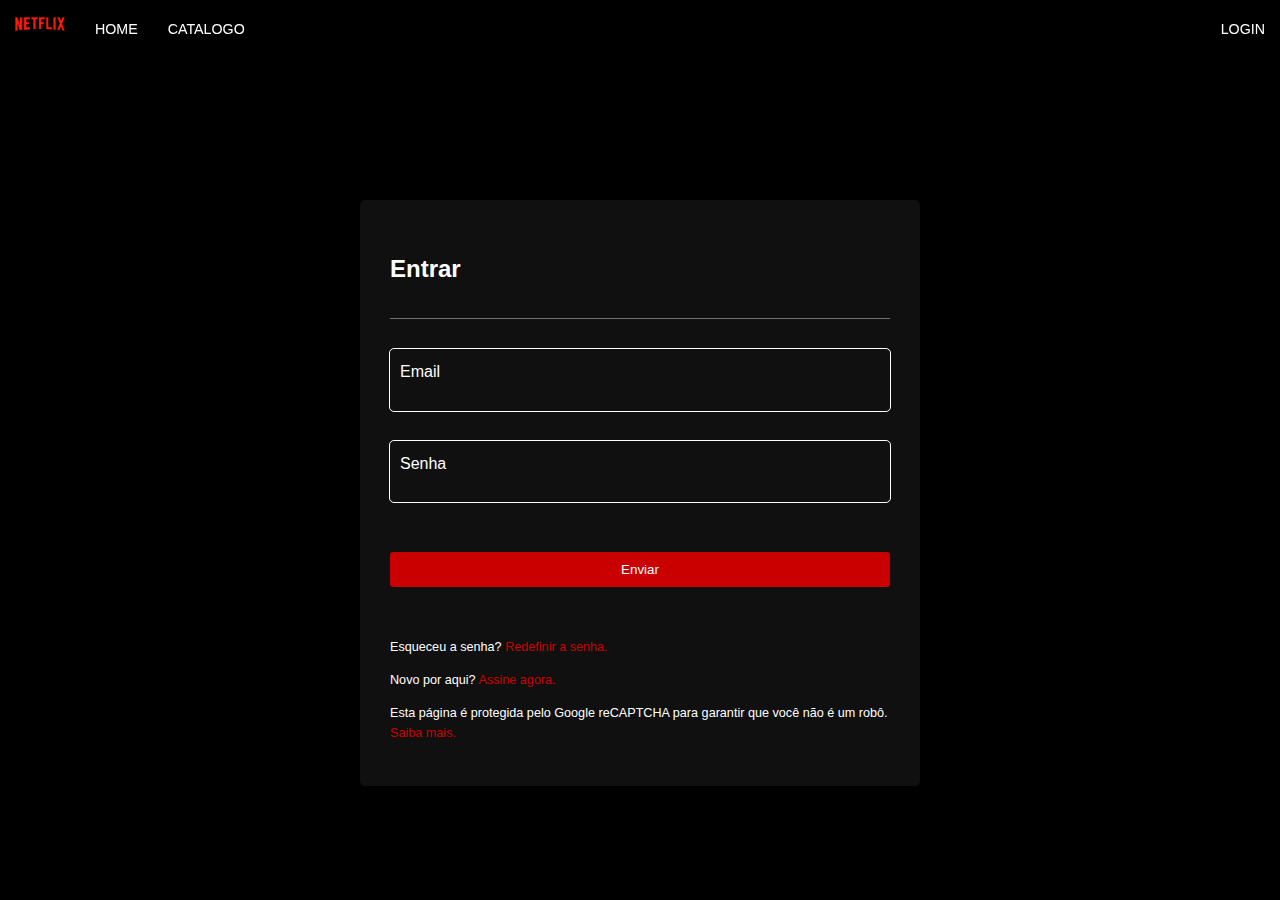
<file: login/login.html>
<!DOCTYPE html>
<html lang="en">

<head>
  <meta charset="UTF-8">
  <meta http-equiv="X-UA-Compatible" content="IE=edge">
  <meta name="viewport" content="width=device-width, initial-scale=1.0">
  <title>Document</title>
  <link rel="stylesheet" href="../assets/css/style.css">
  <link rel="stylesheet" href="../assets/css/style-card.css">
  <link href="//maxcdn.bootstrapcdn.com/font-awesome/4.1.0/css/font-awesome.min.css" rel="stylesheet">
  <link href="https://fonts.googleapis.com/css?family=Open+Sans&display=swap" rel="stylesheet">
</head>

<body>
  <nav>
    <div class="nav-itens">
      <div class="nav-logo">
        <a href="../index.html"><img src="../img/logo.jpg" alt=""></a>
      </div>
      <ul class="main-nav">
        <li><a href="../index.html">Home</a></li>
        <li><a href="#">Catalogo</a></li>
      </ul>

      <ul class="main-nav profile">
        <li><a href="login.html">Login</a></li>
      </ul>
    </div>
  </nav>

  <section class="card">
    <div class="card-content">
      <div class="card-title" id="login">
        <h2>Entrar</h2>

        <div class="card-itens">
          <div class="input-group">
            <label class="input-label">Email</label>
            <input type="email" name="email" class="input">
          </div>
        </div>

        <div class="card-itens">
          <div class="input-group">
            <label class="input-label">Senha</label>
            <input type="password" name="senha" class="input" name="email">
          </div>

          <div class="input-group">
            <button>Enviar</button>
          </div>
        </div>
        <div class="termos" id="termos-login">
          <p>Esqueceu a senha? <a href="rssenha.html">Redefinir a senha.</a></p>
          <p>Novo por aqui? <a href="../cadastro/cadastro.html">Assine agora.</a></p>
          <p>Esta página é protegida pelo Google reCAPTCHA para garantir que você não é um robô. <a href="">Saiba
              mais.</a></p>
        </div>
      </div>

    </div>
  </section>

</body>

</html>
</file>
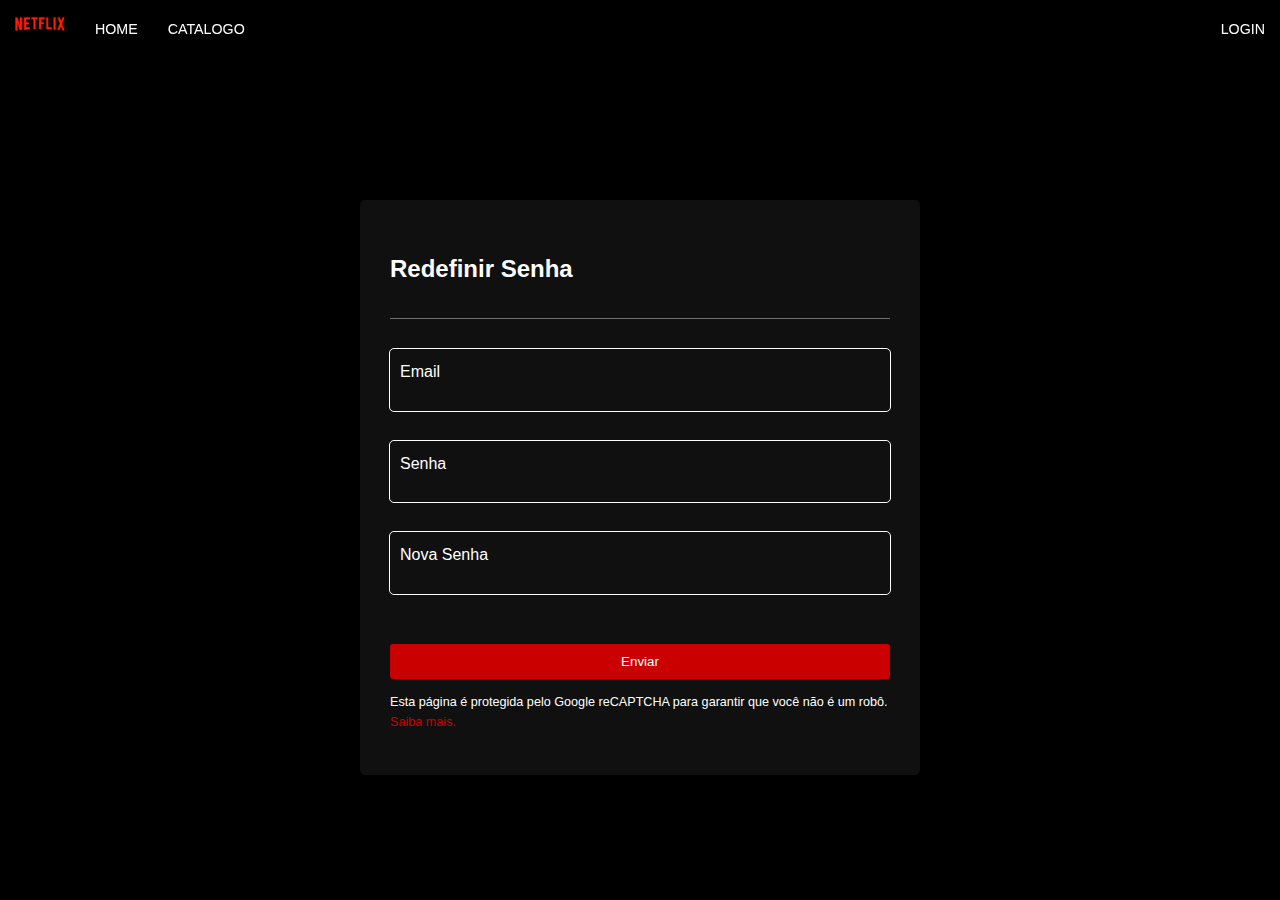
<file: login/rssenha.html>
<!DOCTYPE html>
<html lang="en">

<head>
  <meta charset="UTF-8">
  <meta http-equiv="X-UA-Compatible" content="IE=edge">
  <meta name="viewport" content="width=device-width, initial-scale=1.0">
  <title>Document</title>
  <link rel="stylesheet" href="../assets/css/style.css">
  <link rel="stylesheet" href="../assets/css/style-card.css">
  <link href="//maxcdn.bootstrapcdn.com/font-awesome/4.1.0/css/font-awesome.min.css" rel="stylesheet">
  <link href="https://fonts.googleapis.com/css?family=Open+Sans&display=swap" rel="stylesheet">
</head>

<body>
  <nav>
    <div class="nav-itens">
      <div class="nav-logo">
        <a href="../index.html"><img src="../img/logo.jpg" alt=""></a>
      </div>
      <ul class="main-nav">
        <li><a href="../index.html">Home</a></li>
        <li><a href="#">Catalogo</a></li>
      </ul>

      <ul class="main-nav profile">
        <li><a href="login.html">Login</a></li>
      </ul>
    </div>
  </nav>

  <section class="card">
    <div class="card-content">
      <div class="card-title" id="login">
        <h2>Redefinir Senha</h2>

        <div class="card-itens">
          <div class="input-group">
            <label class="input-label">Email</label>
            <input type="email" name="email" class="input">
          </div>
        </div>

        <div class="card-itens">
          <div class="input-group">
            <label class="input-label">Senha</label>
            <input type="password" name="senha" class="input">
          </div>
        </div>
        <div class="card-itens">
          <div class="input-group">
            <label class="input-label">Nova Senha</label>
            <input type="password" name="senhanv" class="input">
          </div>

          <div class="input-group">
            <button>Enviar</button>
          </div>
        </div>
        <div class="termos">
          <p>Esta página é protegida pelo Google reCAPTCHA para garantir que você não é um robô. <a href="">Saiba
              mais.</a></p>
        </div>
      </div>

    </div>
  </section>

</body>

</html>
</file>
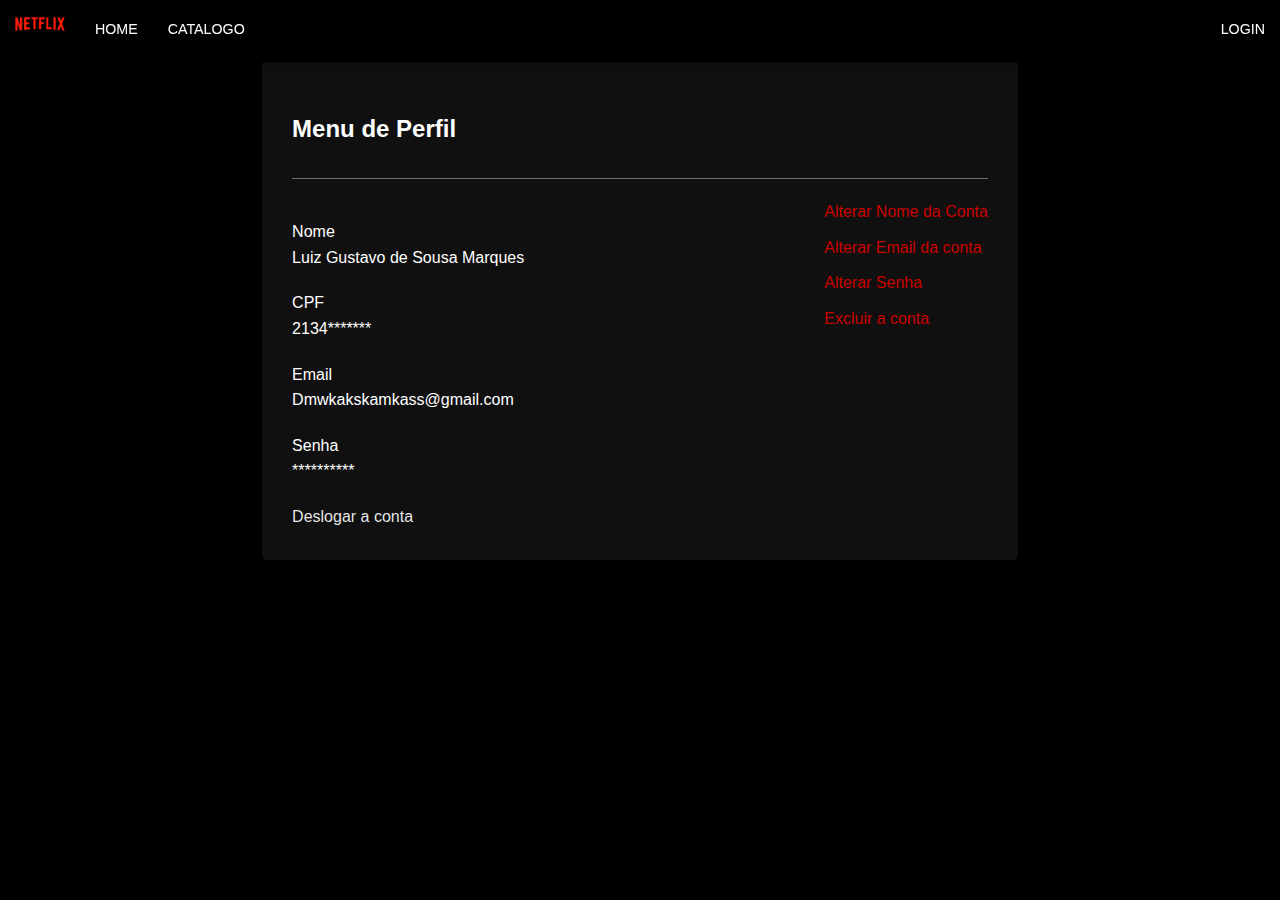
<file: perfil/perfil.html>
<!DOCTYPE html>
<html lang="en">

<head>
    <meta charset="UTF-8">
    <meta http-equiv="X-UA-Compatible" content="IE=edge">
    <meta name="viewport" content="width=device-width, initial-scale=1.0">
    <title>Document</title>
    <link rel="stylesheet" href="../assets/css/style.css">
    <link rel="stylesheet" href="../assets/css/style-perfil.css">
    <link href="//maxcdn.bootstrapcdn.com/font-awesome/4.1.0/css/font-awesome.min.css" rel="stylesheet">
    <link href="https://fonts.googleapis.com/css?family=Open+Sans&display=swap" rel="stylesheet">
</head>


<body>
    <nav>
        <div class="nav-itens">
            <div class="nav-logo">
                <a href="../index.html"><img src="../img/logo.jpg" alt=""></a>
            </div>
            <ul class="main-nav">
                <li><a href="../index.html">Home</a></li>
                <li><a href="#">Catalogo</a></li>
            </ul>

            <ul class="main-nav profile">
                <li><a href="../login/login.html">Login</a></li>
            </ul>
        </div>
    </nav>

    <section class="perfil">
        <div class="perfil-content">
            <div class="perfil-title" id="perfil">

                <h2>Menu de Perfil</h2>
                <div class="perfil-wrapper">
                    <div class="perfil-details">
                        <div class="perfil-itens">
                            <div class="group">
                                <label class="label">Nome</label>
                                <label class="label">Luiz Gustavo de Sousa Marques</label>

                            </div>
                        </div>

                        <div class="perfil-itens">
                            <div class="group">
                                <label class="label">CPF</label>
                                <label class="label">2134*******</label>

                            </div>
                        </div>

                        <div class="perfil-itens">
                            <div class="group">
                                <label class="label">Email</label>
                                <label class="label">Dmwkakskamkass@gmail.com</label>

                            </div>
                        </div>

                        <div class="perfil-itens">
                            <div class="group">
                                <label class="label">Senha</label>
                                <label class="label">**********</label>
                            </div>
                        </div>

                        <div class="perfil-itens">
                            <div class="group">
                                <a href="#">Deslogar a conta</a>
                            </div>
                        </div>
                    </div>

                    <div class="perfil-links">
                        <div class="group2">
                            <a href="options/edit-nome.html">Alterar Nome da Conta</a>
                            <a href="options/edit-email.html">Alterar Email da conta</a>
                            <a href="options/edit-senha.html">Alterar Senha</a>
                            <a href="options/edit-remove.html">Excluir a conta</a>
                        </div>
                    </div>
                </div>
            </div>
        </div>
    </section>
</body>

</html>
</file>
<file: assets/css/style.css>
* {
  box-sizing: border-box;
}

body {
  background-color: black;
  font-family: 'Montserrat', sans-serif;
  line-height: 1.6;
  margin: 0;
  min-height: 100vh;
}

html {
  overflow-x: hidden;
  scroll-behavior: smooth;
}


/* NAVBEAR */
ul {
  margin: 0;
  padding: 0;
  list-style: none;
}

a {
  color: #34495e;
}

a {
  text-decoration: none;
}



.nav-logo {
  margin-top: 5px;
  font-size: 1.45em;
}

.nav-logo img {
  width: 50px;
}

.main-nav {
  margin-top: 5px;

}

.nav-logo a,
.main-nav a {
  padding: 10px 15px;
  text-transform: uppercase;
  text-align: center;
  display: block;
}

.main-nav a {
  color: #fff;
  font-size: .89em;
  transition: all 0.3s ease;
}

.main-nav a:hover {
  color: #c0c0c0;
}

.profile img {
  width: 30px;
}

.nav-itens {
  padding-top: -.2em;
  padding-bottom: .2em;
  box-shadow: 3px 3px 10px rgba(0, 0, 0, 0.2);
  background-color: #000000;
}


.container-2 input#search {
  width: 50px;
  height: 50px;
  border: none;
  font-size: 10pt;
  float: left;
  background: black;
  color: #fff;
  padding-left: 35px;
  -webkit-border-radius: 5px;
  -moz-border-radius: 5px;
  border-radius: 5px;

  -webkit-transition: width .55s ease;
  -moz-transition: width .55s ease;
  -ms-transition: width .55s ease;
  -o-transition: width .55s ease;
  transition: width .55s ease;
}

.container-2 input#search::-webkit-input-placeholder {

  padding-bottom: 10px;
  color: #fff;
}

.container-2 input#search:-moz-placeholder {
  /* Firefox 18- */
  color: #fff;


}

.container-2 input#search::-moz-placeholder {

  /* Firefox 19+ */
  color: #fff;

}

.container-2 input#search:-ms-input-placeholder {
  color: #fff;


}

.container-2 .icon {
  position: absolute;
  margin-left: 17px;
  margin-top: 10px;
  z-index: 1;
  color: #fff;
}

.container-2 input#search:focus,
.container-2 input#search:active {
  outline: none;
  width: 300px;

}

.container-2:hover input#search {
  border-bottom: 1px solid #fff;
  width: 300px;
}

.container-2:hover .icon {
  color: #fff;
}

@media (min-width: 769px) {
  .header {
    width: 30%;
  }

  .nav-itens,
  .main-nav,
  .profile {
    display: flex;
  }

  .main-nav,
  .profile {
    flex-direction: column;
    align-items: center;
    width: 90%;
    margin: 0 auto;
  }

  .nav-logo {
    margin: 0 auto;
  }
}

@media (min-width: 1025px) {
  .header {
    width: 100%;
  }

  .nav-itens {
    position: fixed;
    display: flex;
    width: 100%;
  }

  nav .main-nav {
    flex-direction: row;
    justify-content: flex-start;
  }

  nav .profile {
    flex-direction: row;
    justify-content: flex-end;
  }
}

/* header */

.header {
  background-image: url(../../img/header-img.png);
  background-repeat: no-repeat;
  background-size: cover;

}



.header-content {
  display: flex;
  flex-direction: row;
  justify-content: flex-start;
  padding: 15px;
}

.header-title {
  margin-top: 200px;
}

.header-title p {
  text-shadow: 10px 10px 10px rgba(0, 0, 0, 0.3);
  color: #fff;
  max-width: 500px;
}

.header-title button {
  cursor: pointer;
  background: #fff;
  padding: 10px;
  border: none;
  border-radius: 5px;
  transition: all 0.2s ease;
  display: flex;

}

.header-title button:hover {
  background: #f0f0f0;
}

section .footer {
  margin-top: 30px;
}

.footer {
  padding: 40px;
  margin-top: 100px;
  color: #fff;
}

.social-icons {
  display: flex;
  flex-direction: row;
  gap: 20px;
}

.footer a {
  color: #fff;
}

@media (min-width: 1025px) {
  .footer-text {
    display: flex;
    flex-direction: row;
  }
}

.footer-text {

  gap: 200px;
}

.footer-title {
  margin-top: 20px;
  display: flex;
  flex-direction: column;
  gap: 10px;
  font-size: .79em;
}

.footer-title a {
  color: rgb(153, 153, 153);
  transition: all 0.2s ease;
}

.footer-title a:hover {
  color: rgb(204, 204, 204);
}

.footer-button {
  margin-top: 30px;
}

.footer-button button {
  cursor: pointer;
  padding: 10px;
  background: black;
  color: rgb(153, 153, 153);
  border: 1px solid rgb(153, 153, 153);
  border-radius: 3px;
  transition: all 0.2s ease;
}

.footer-button button:hover {
  color: rgb(204, 204, 204);
  border: 1px solid rgb(204, 204, 204);
}

.item img {
  width: 341px;
  height: 192px;
}

#termos-login {
  margin-top: 50px;
}
</file>
<file: assets/css/style-card.css>
.card-content {
  display: flex;
  flex-direction: center;
  justify-content: center;
}

.card-title {
  background-color: rgba(255, 255, 255, 0.062);
  padding: 30px;
  border-radius: 5px;
}

#cadastro {
  margin-top: 60px;
}

#login {
  margin-top: 200px;
}

#produtos {
  margin-top: 60px;
}

#registro {
  margin-top: 60px;
  color: #fff;
}

.card-title h2 {
  color: #fff;
  border-bottom: 1px solid rgba(255, 255, 255, 0.404);
  padding-bottom: 30px;
}

.termos p {
  color: #fff;
  max-width: 500px;
  font-size: .79em;
}

.termos a {
  color: rgb(202, 0, 0);
}

.termos a:hover {
  color: red;
}

.input-group {
  position: relative;
}

.input {
  width: 100%;
  padding: 18px;
  border: none;
  border-radius: 4px;
  font: inherit;
  color: #fff;
  background-color: transparent;
  outline: 1px solid #fff;
}

.input-label {
  color: #fff;
  position: absolute;
  top: 0;
  left: 0;
  transform: translate(10px, 10px);
  transform-origin: left;
  transition: transform .25s;
}

.input-group:focus-within label {
  transform: translate(0, -30px) scale(.8);
  color: #fff;
}

.input-group:focus-within input {
  outline-color: rgb(202, 0, 0);
}

.card-itens {
  margin-top: 30px;
}

.input-group button {
  margin-top: 50px;
  cursor: pointer;
  background-color: rgb(202, 0, 0);
  padding: 10px;
  color: #fff;
  border: none;
  border-radius: 3px;
  width: 100%;
  transition: all 0.3s ease;
}

.input-group button:hover {
  background-color: red;
}

.error-txt {
  color: #721c24;
  background: #f8d7da;
  padding: 8px 10px;
  text-align: center;
  border-radius: 5px;
  margin-bottom: 10px;
  border: 1px solid #f5c6cb;
  display: none;
}

.input-file {
  display: flex;
  flex-direction: column;
  color: #fff;
}

.input-file label {
  font-size: .99em;
}

.input-file p {
  font-size: .79em;
}

.input-select {
  width: 100%;
  padding: 18px;
  border: none;
  border-radius: 4px;
  font: inherit;
  color: #fff;
  background-color: transparent;
  outline: 1px solid #fff;
}

option {
  background-color: black;
  outline: 1px solid #fff;
}

label {
  color: #fff;
}

p {
  color: #fff;
}

tr {
  background-color: #34495e;
  color: #fff;
}

tr button {
  background: rgb(202, 0, 0);
  color: #fff;
  border-color: rgb(202, 0, 0);
}
</file>
<file: assets/css/style-perfil.css>
.perfil-content {
  display: flex;
  flex-direction: center;
  justify-content: center;
}

.perfil-title {
  background-color: rgba(255, 255, 255, 0.062);
  padding: 30px;
  border-radius: 5px;
}

#perfil {
  margin-top: 60px;
}



.perfil-title h2 {
  color: #fff;
  border-bottom: 1px solid rgba(255, 255, 255, 0.404);
  padding-bottom: 30px;
}

.perfil-itens {
  margin-top: 20px;
}

.perfil-itens label {
  color: #fff;
}

.group {
  display: flex;
  flex-direction: column;
}

.group2 {
  display: flex;
  flex-direction: column;
  gap: 10px;
}

.perfil-wrapper {
  display: flex;
  flex-direction: row;
  gap: 300px;
}

.group a {
  color: rgba(255, 255, 255, 0.904);
}

.group a:hover {
  color: #fff;
}

.group2 a {
  color: rgb(202, 0, 0);
}

.group2 a:hover {
  color: red;
}
</file>
